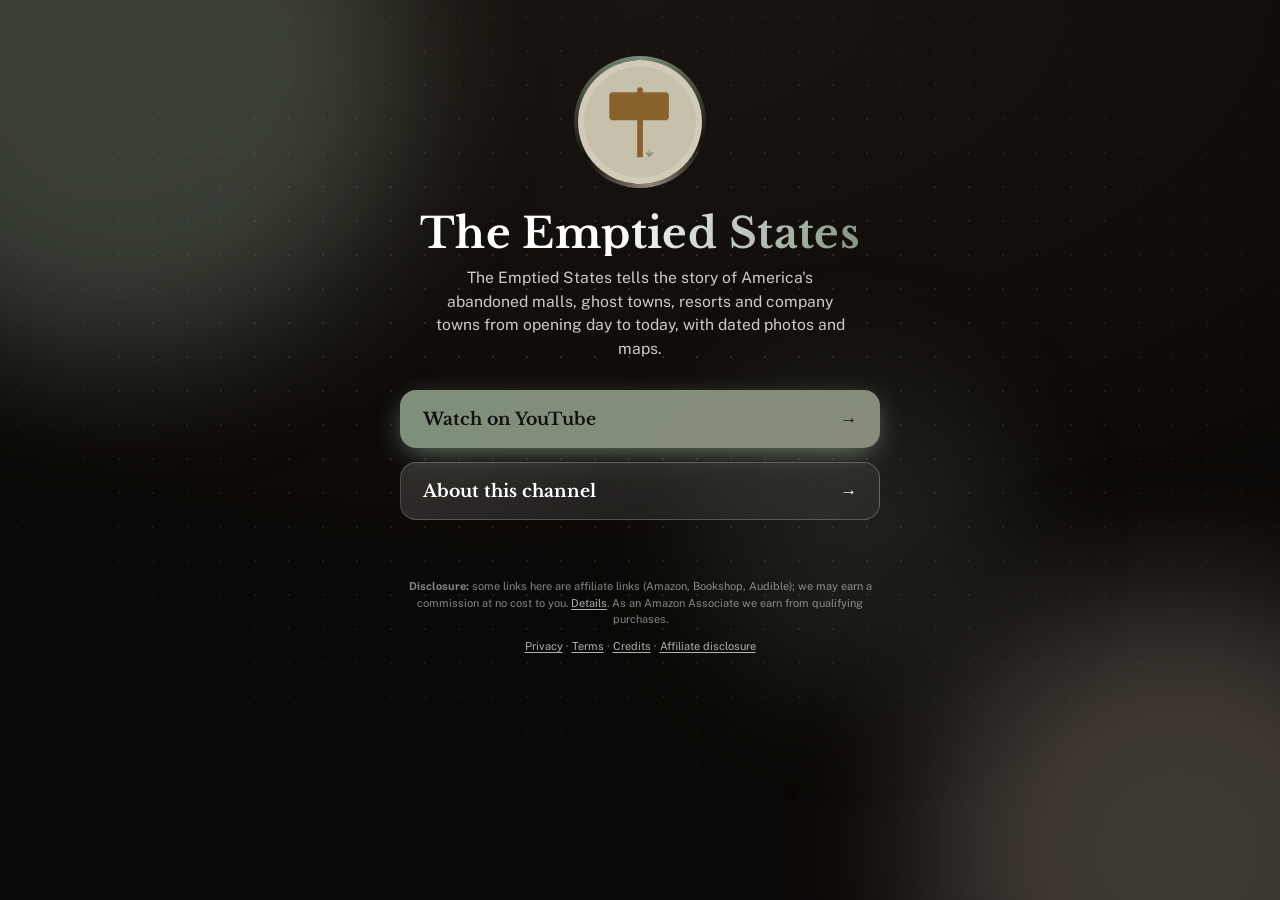
<file: index.html>
<!doctype html>
<html lang="en">
<head>
<meta charset="utf-8">
<meta name="viewport" content="width=device-width, initial-scale=1">
<title>The Emptied States · Links</title>
<meta name="description" content="The Emptied States tells the story of America&#x27;s abandoned malls, ghost towns, resorts and company towns from opening day to today, with dated photos and maps.">
<link rel="canonical" href="https://theemptiedstates.visionmediachannels.com/">
<meta property="og:site_name" content="The Emptied States">
<meta property="og:type" content="website">
<meta property="og:title" content="The Emptied States">
<meta property="og:description" content="The Emptied States tells the story of America&#x27;s abandoned malls, ghost towns, resorts and company towns from opening day to today, with dated photos and maps.">
<meta property="og:url" content="https://theemptiedstates.visionmediachannels.com/">
<meta property="og:image" content="https://theemptiedstates.visionmediachannels.com/images/site-header.png">
<meta name="twitter:card" content="summary_large_image">
<link rel="icon" type="image/png" sizes="32x32" href="https://theemptiedstates.visionmediachannels.com/favicon-32.png">
<link rel="preconnect" href="https://fonts.googleapis.com"><link rel="preconnect" href="https://fonts.gstatic.com" crossorigin>
<link rel="stylesheet" href="https://fonts.googleapis.com/css2?family=Libre+Baskerville:wght@400;700&amp;family=Public+Sans:wght@400;700&amp;display=swap">
<style>
:root{--bg:#19140f;--bg2:#0b0907;--glow:#7E8F7C;--glow2:#94877c;--head:'Libre Baskerville',Georgia,serif;--body:'Public Sans',system-ui,sans-serif}
*{box-sizing:border-box}html{-webkit-text-size-adjust:100%}
body{margin:0;min-height:100vh;color:#fff;font:17px/1.5 var(--body);background:radial-gradient(120% 90% at 50% 0%,var(--bg) 0%,var(--bg2) 70%);overflow-x:hidden;position:relative}
.orb{position:fixed;border-radius:50%;filter:blur(70px);opacity:.38;pointer-events:none;z-index:0;will-change:transform}
.o1{width:46vmax;height:46vmax;background:var(--glow);top:-18vmax;left:-14vmax;animation:d1 22s ease-in-out infinite alternate}
.o2{width:40vmax;height:40vmax;background:var(--glow2);bottom:-16vmax;right:-12vmax;animation:d2 26s ease-in-out infinite alternate}
.o3{width:24vmax;height:24vmax;background:var(--glow);opacity:.18;top:42%;left:55%;animation:d3 30s ease-in-out infinite alternate}
@keyframes d1{to{transform:translate(18vmax,12vmax) scale(1.2)}}
@keyframes d2{to{transform:translate(-16vmax,-10vmax) scale(1.15)}}
@keyframes d3{to{transform:translate(-30vmax,8vmax) scale(.8)}}
.dots{position:fixed;inset:0;z-index:0;pointer-events:none;background-image:radial-gradient(rgba(255,255,255,.14) 1px,transparent 1.5px);background-size:34px 34px;mask-image:radial-gradient(70% 60% at 50% 40%,#000,transparent);animation:drift 40s linear infinite}
@keyframes drift{to{background-position:34px 68px}}
main{position:relative;z-index:1;max-width:520px;margin:0 auto;padding:56px 20px 28px;text-align:center}
.ring{width:132px;height:132px;margin:0 auto 22px;border-radius:50%;padding:4px;position:relative;
  background:conic-gradient(from 0deg,var(--glow),transparent 30%,var(--glow2),transparent 65%,var(--glow));animation:spin 7s linear infinite;
  opacity:0;animation:spin 7s linear infinite,pop .9s .1s cubic-bezier(.2,.9,.3,1.3) forwards}
.ring::after{content:"";position:absolute;inset:-14px;border-radius:50%;border:2px solid var(--glow);opacity:.0;animation:pulse 3.2s 1s ease-out infinite}
.ring img,.ring .ph{width:100%;height:100%;border-radius:50%;display:block;object-fit:cover;background:var(--bg2);animation:unspin 7s linear infinite}
.ring .ph{display:grid;place-items:center;font:700 44px var(--head)}
@keyframes spin{to{transform:rotate(360deg)}}@keyframes unspin{to{transform:rotate(-360deg)}}
@keyframes pulse{0%{transform:scale(.85);opacity:.55}100%{transform:scale(1.25);opacity:0}}
@keyframes pop{from{opacity:0;transform:scale(.6) rotate(0)}to{opacity:1}}
h1{font:700 clamp(30px,8vw,42px)/1.1 var(--head);margin:0 0 10px;letter-spacing:.01em;
  background:linear-gradient(100deg,#fff 20%,var(--glow) 45%,#fff 70%);background-size:220% 100%;-webkit-background-clip:text;background-clip:text;color:transparent;
  animation:shine 6s 1s ease-in-out infinite,up .8s .25s both}
@keyframes shine{0%,100%{background-position:100% 0}50%{background-position:0 0}}
.tag{margin:0 auto 30px;max-width:420px;color:rgba(255,255,255,.78);font-size:.98rem;animation:up .8s .4s both}
@keyframes up{from{opacity:0;transform:translateY(18px)}to{opacity:1;transform:none}}
.btns{display:grid;gap:14px}
.btn{position:relative;display:flex;align-items:center;justify-content:space-between;gap:12px;padding:17px 22px;border-radius:16px;color:#fff;text-decoration:none;
  font:700 1.08rem var(--head);background:linear-gradient(135deg,rgba(255,255,255,.14),rgba(255,255,255,.05));border:1px solid rgba(255,255,255,.22);
  backdrop-filter:blur(8px);-webkit-backdrop-filter:blur(8px);overflow:hidden;opacity:0;animation:up .7s calc(.55s + var(--i)*.12s) both;
  transition:transform .25s cubic-bezier(.2,.8,.3,1.2),border-color .25s,box-shadow .25s}
.btn:first-child{background:linear-gradient(135deg,var(--glow),color-mix(in srgb,var(--glow) 55%,var(--glow2)));border-color:transparent;color:#111;box-shadow:0 8px 30px -8px var(--glow)}
.btn::before{content:"";position:absolute;top:0;left:-70%;width:45%;height:100%;background:linear-gradient(100deg,transparent,rgba(255,255,255,.4),transparent);transform:skewX(-20deg);transition:left .7s}
.btn:hover,.btn:focus-visible{transform:translateY(-4px) scale(1.02);border-color:var(--glow);box-shadow:0 14px 34px -10px var(--glow);outline:none}
.btn:hover::before{left:130%}.btn i{font-style:normal;transition:transform .25s}.btn:hover i{transform:translateX(6px)}
.btn:active{transform:scale(.98)}
.btn:first-child::after{content:"";position:absolute;inset:0;border-radius:16px;box-shadow:0 0 0 0 var(--glow);animation:ping 2.6s 2s ease-out infinite}
@keyframes ping{0%{box-shadow:0 0 0 0 color-mix(in srgb,var(--glow) 60%,transparent)}70%,100%{box-shadow:0 0 0 16px transparent}}
footer{position:relative;z-index:1;max-width:520px;margin:0 auto;padding:30px 20px 36px;text-align:center;font-size:11px;line-height:1.5;color:rgba(255,255,255,.5);animation:up 1s 1.4s both}
footer p{margin:0 0 10px}footer a{color:rgba(255,255,255,.68);text-decoration:underline;text-underline-offset:2px}footer a:hover{color:#fff}
@media (prefers-reduced-motion:reduce){*,*::before,*::after{animation:none!important;transition:none!important}.btn,h1,.tag,.ring,footer{opacity:1!important}}
</style>
</head>
<body>
<div class="orb o1"></div><div class="orb o2"></div><div class="orb o3"></div><div class="dots"></div>
<main>
<div class="ring"><img src="/images/avatar.png" alt="The Emptied States logo" width="360" height="360"></div>
<h1>The Emptied States</h1>
<p class="tag">The Emptied States tells the story of America&#x27;s abandoned malls, ghost towns, resorts and company towns from opening day to today, with dated photos and maps.</p>
<nav class="btns" aria-label="Links"><a class="btn" style="--i:0" href="https://www.youtube.com/@theemptiedstates"><span>Watch on YouTube</span><i aria-hidden="true">→</i></a><a class="btn" style="--i:1" href="https://theemptiedstates.visionmediachannels.com/about/"><span>About this channel</span><i aria-hidden="true">→</i></a></nav>
</main>
<footer>
<p><strong>Disclosure:</strong> some links here are affiliate links (Amazon, Bookshop, Audible); we may earn a commission at no cost to you. <a href="https://theemptiedstates.visionmediachannels.com/affiliate-disclosure/">Details</a>. As an Amazon Associate we earn from qualifying purchases.</p>
<p><a href="https://theemptiedstates.visionmediachannels.com/privacy/">Privacy</a> · <a href="https://theemptiedstates.visionmediachannels.com/terms/">Terms</a> · <a href="https://theemptiedstates.visionmediachannels.com/credits/">Credits</a> · <a href="https://theemptiedstates.visionmediachannels.com/affiliate-disclosure/">Affiliate disclosure</a></p>
</footer>
</body>
</html>
</file>
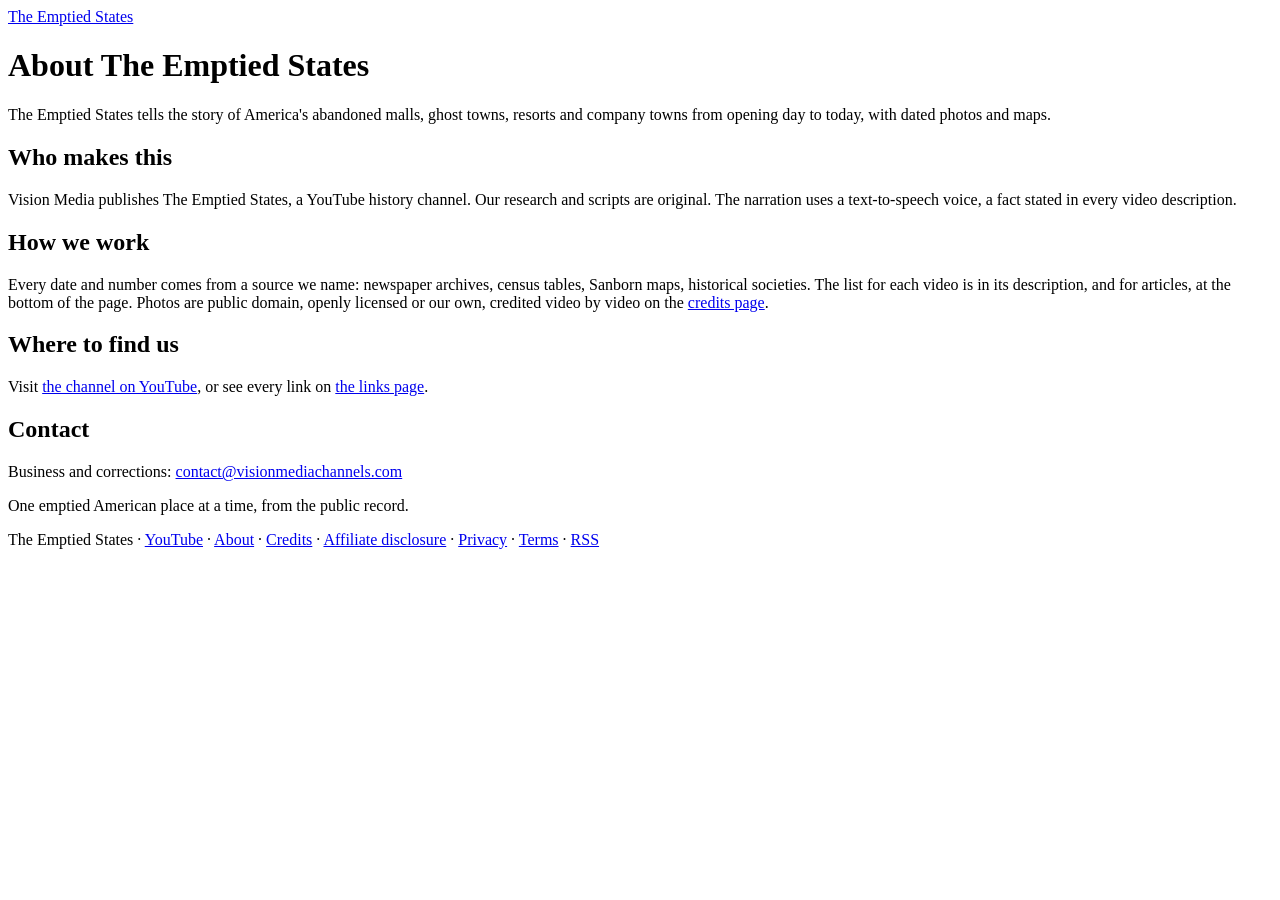
<file: about/index.html>
<!doctype html>
<html lang="en">
<head>
<meta charset="utf-8">
<meta name="viewport" content="width=device-width, initial-scale=1">
<title>About · The Emptied States</title>
<meta name="description" content="About The Emptied States: who makes it, how the videos are made, and how to reach us.">
<link rel="canonical" href="https://theemptiedstates.visionmediachannels.com/about/">
<meta property="og:site_name" content="The Emptied States">
<meta property="og:type" content="website">
<meta property="og:title" content="About · The Emptied States">
<meta property="og:description" content="About The Emptied States: who makes it, how the videos are made, and how to reach us.">
<meta property="og:url" content="https://theemptiedstates.visionmediachannels.com/about/">
<meta property="og:image" content="https://theemptiedstates.visionmediachannels.com/images/site-header.png">
<meta name="twitter:card" content="summary_large_image">
<link rel="alternate" type="application/rss+xml" title="The Emptied States" href="https://theemptiedstates.visionmediachannels.com/feed.xml">
<link rel="icon" type="image/png" sizes="32x32" href="https://theemptiedstates.visionmediachannels.com/favicon-32.png">
<link rel="icon" type="image/png" sizes="512x512" href="https://theemptiedstates.visionmediachannels.com/favicon-512.png">
<link rel="preconnect" href="https://fonts.googleapis.com">
<link rel="preconnect" href="https://fonts.gstatic.com" crossorigin>
<link rel="stylesheet" href="https://fonts.googleapis.com/css2?family=Libre+Baskerville:wght@400;700&amp;family=Public+Sans:wght@400;700&amp;display=swap">
<link rel="stylesheet" href="https://theemptiedstates.visionmediachannels.com/style.css">

</head>
<body>
<header class="site"><a href="https://theemptiedstates.visionmediachannels.com/">The Emptied States</a></header>
<main>
<h1>About The Emptied States</h1><p class="lede">The Emptied States tells the story of America&#x27;s abandoned malls, ghost towns, resorts and company towns from opening day to today, with dated photos and maps.</p><h2>Who makes this</h2><p>Vision Media publishes The Emptied States, a YouTube history channel. Our research and scripts are original. The narration uses a text-to-speech voice, a fact stated in every video description.</p><h2>How we work</h2><p>Every date and number comes from a source we name: newspaper archives, census tables, Sanborn maps, historical societies. The list for each video is in its description, and for articles, at the bottom of the page. Photos are public domain, openly licensed or our own, credited video by video on the <a href="https://theemptiedstates.visionmediachannels.com/credits/">credits page</a>.</p><h2>Where to find us</h2><p>Visit <a href="https://www.youtube.com/@theemptiedstates">the channel on YouTube</a>, or see every link on <a href="https://theemptiedstates.visionmediachannels.com/go/">the links page</a>.</p><h2>Contact</h2><p>Business and corrections: <a href="mailto:contact@visionmediachannels.com">contact@visionmediachannels.com</a></p>
</main>
<footer><p>One emptied American place at a time, from the public record.</p><p>The Emptied States · <a href="https://www.youtube.com/@theemptiedstates">YouTube</a> · <a href="https://theemptiedstates.visionmediachannels.com/about/">About</a> · <a href="https://theemptiedstates.visionmediachannels.com/credits/">Credits</a> · <a href="https://theemptiedstates.visionmediachannels.com/affiliate-disclosure/">Affiliate disclosure</a> · <a href="https://theemptiedstates.visionmediachannels.com/privacy/">Privacy</a> · <a href="https://theemptiedstates.visionmediachannels.com/terms/">Terms</a> · <a href="https://theemptiedstates.visionmediachannels.com/feed.xml">RSS</a></p></footer>
</body>
</html>
</file>
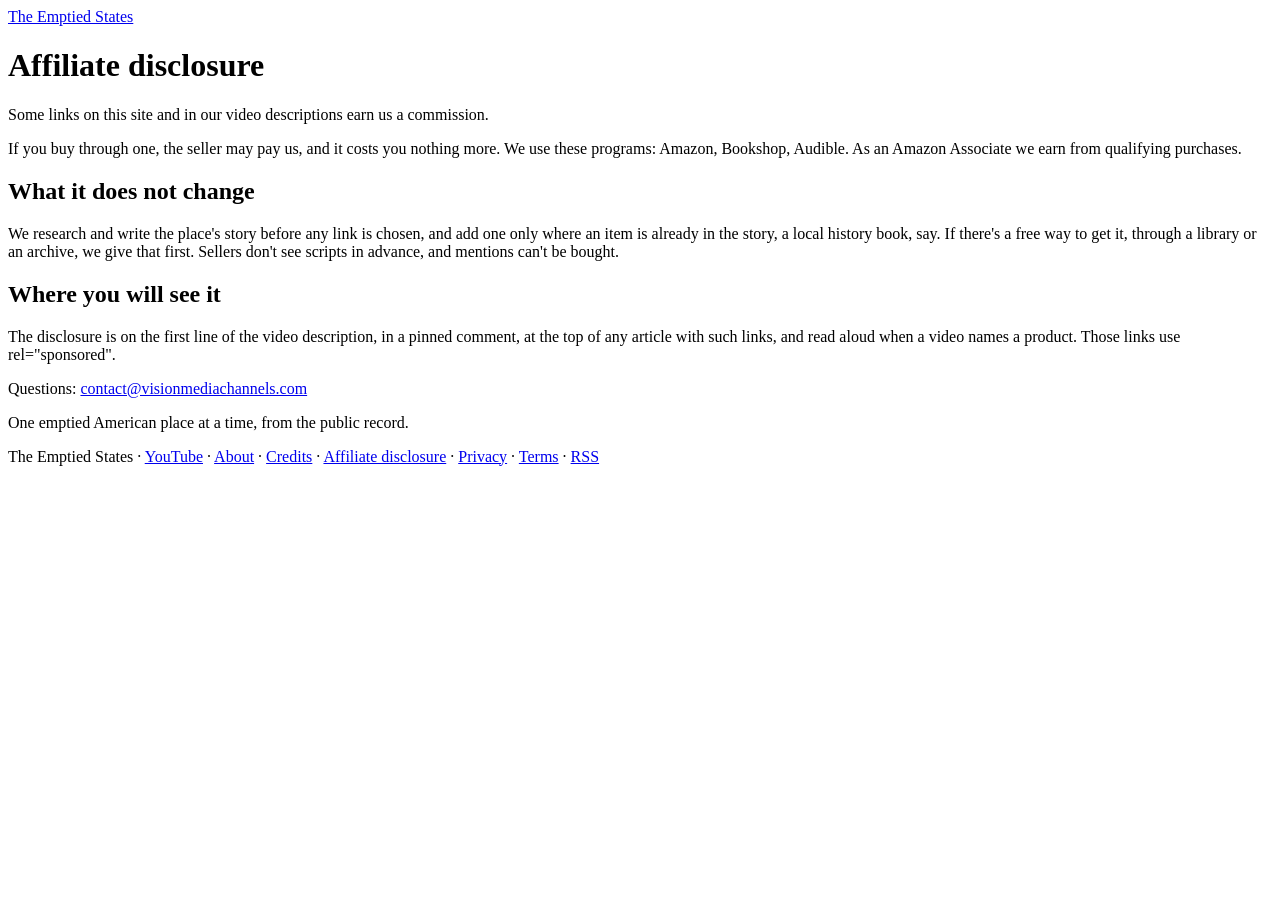
<file: affiliate-disclosure/index.html>
<!doctype html>
<html lang="en">
<head>
<meta charset="utf-8">
<meta name="viewport" content="width=device-width, initial-scale=1">
<title>Affiliate disclosure · The Emptied States</title>
<meta name="description" content="How The Emptied States earns from affiliate links and what that means for what we recommend.">
<link rel="canonical" href="https://theemptiedstates.visionmediachannels.com/affiliate-disclosure/">
<meta property="og:site_name" content="The Emptied States">
<meta property="og:type" content="website">
<meta property="og:title" content="Affiliate disclosure · The Emptied States">
<meta property="og:description" content="How The Emptied States earns from affiliate links and what that means for what we recommend.">
<meta property="og:url" content="https://theemptiedstates.visionmediachannels.com/affiliate-disclosure/">
<meta property="og:image" content="https://theemptiedstates.visionmediachannels.com/images/site-header.png">
<meta name="twitter:card" content="summary_large_image">
<link rel="alternate" type="application/rss+xml" title="The Emptied States" href="https://theemptiedstates.visionmediachannels.com/feed.xml">
<link rel="icon" type="image/png" sizes="32x32" href="https://theemptiedstates.visionmediachannels.com/favicon-32.png">
<link rel="icon" type="image/png" sizes="512x512" href="https://theemptiedstates.visionmediachannels.com/favicon-512.png">
<link rel="preconnect" href="https://fonts.googleapis.com">
<link rel="preconnect" href="https://fonts.gstatic.com" crossorigin>
<link rel="stylesheet" href="https://fonts.googleapis.com/css2?family=Libre+Baskerville:wght@400;700&amp;family=Public+Sans:wght@400;700&amp;display=swap">
<link rel="stylesheet" href="https://theemptiedstates.visionmediachannels.com/style.css">

</head>
<body>
<header class="site"><a href="https://theemptiedstates.visionmediachannels.com/">The Emptied States</a></header>
<main>
<h1>Affiliate disclosure</h1><p class="lede">Some links on this site and in our video descriptions earn us a commission.</p><p>If you buy through one, the seller may pay us, and it costs you nothing more. We use these programs: Amazon, Bookshop, Audible. As an Amazon Associate we earn from qualifying purchases.</p><h2>What it does not change</h2><p>We research and write the place's story before any link is chosen, and add one only where an item is already in the story, a local history book, say. If there's a free way to get it, through a library or an archive, we give that first. Sellers don't see scripts in advance, and mentions can't be bought.</p><h2>Where you will see it</h2><p>The disclosure is on the first line of the video description, in a pinned comment, at the top of any article with such links, and read aloud when a video names a product. Those links use rel="sponsored".</p><p>Questions: <a href="mailto:contact@visionmediachannels.com">contact@visionmediachannels.com</a></p>
</main>
<footer><p>One emptied American place at a time, from the public record.</p><p>The Emptied States · <a href="https://www.youtube.com/@theemptiedstates">YouTube</a> · <a href="https://theemptiedstates.visionmediachannels.com/about/">About</a> · <a href="https://theemptiedstates.visionmediachannels.com/credits/">Credits</a> · <a href="https://theemptiedstates.visionmediachannels.com/affiliate-disclosure/">Affiliate disclosure</a> · <a href="https://theemptiedstates.visionmediachannels.com/privacy/">Privacy</a> · <a href="https://theemptiedstates.visionmediachannels.com/terms/">Terms</a> · <a href="https://theemptiedstates.visionmediachannels.com/feed.xml">RSS</a></p></footer>
</body>
</html>
</file>
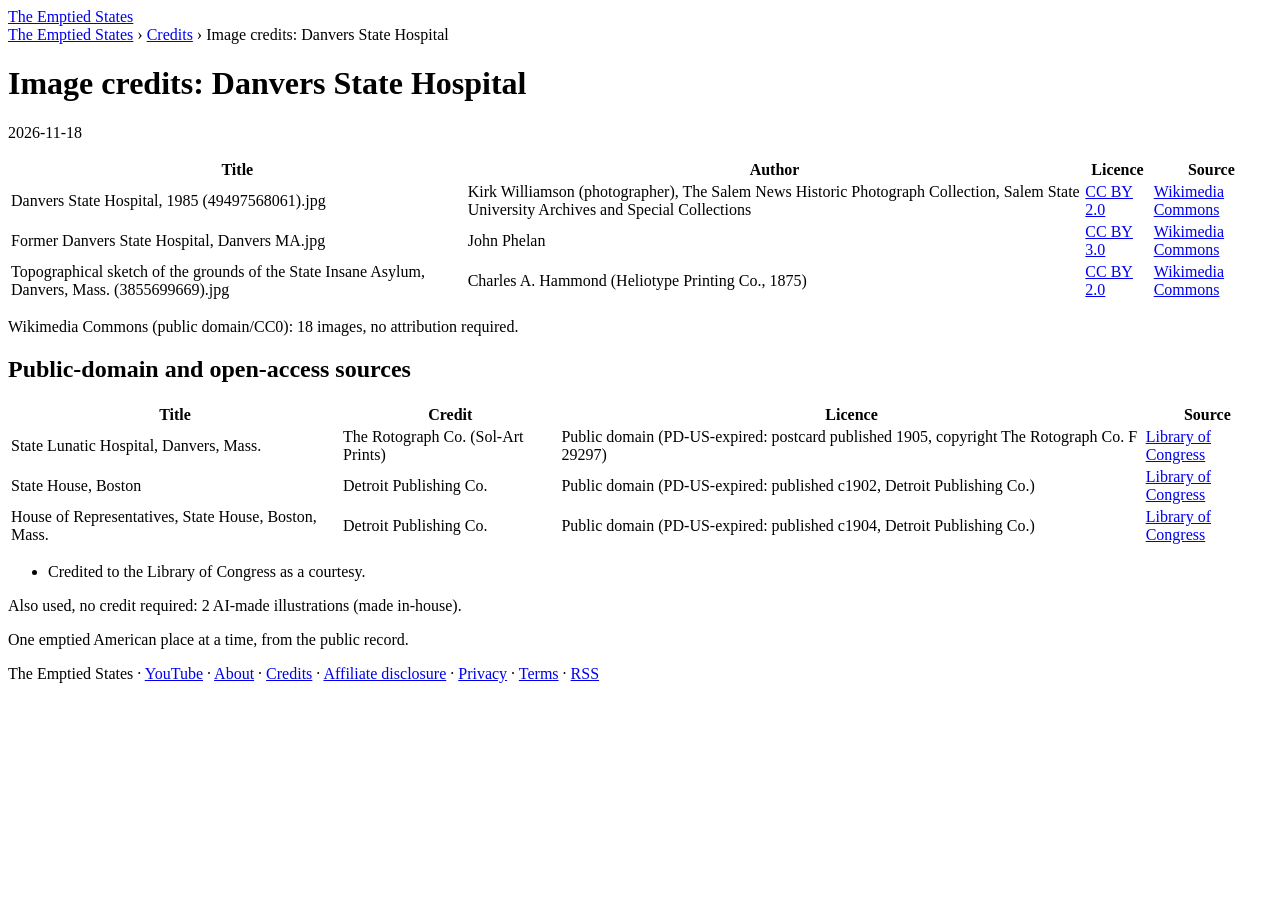
<file: credits-003/index.html>
<!doctype html>
<html lang="en">
<head>
<meta charset="utf-8">
<meta name="viewport" content="width=device-width, initial-scale=1">
<title>Image credits: Danvers State Hospital · The Emptied States</title>
<meta name="description" content="Image and footage credits for one The Emptied States video.">
<meta name="robots" content="noindex">
<link rel="canonical" href="https://theemptiedstates.visionmediachannels.com/credits-003/">
<meta property="og:site_name" content="The Emptied States">
<meta property="og:type" content="website">
<meta property="og:title" content="Image credits: Danvers State Hospital · The Emptied States">
<meta property="og:description" content="Image and footage credits for one The Emptied States video.">
<meta property="og:url" content="https://theemptiedstates.visionmediachannels.com/credits-003/">
<meta property="og:image" content="https://theemptiedstates.visionmediachannels.com/images/site-header.png">
<meta name="twitter:card" content="summary_large_image">
<link rel="alternate" type="application/rss+xml" title="The Emptied States" href="https://theemptiedstates.visionmediachannels.com/feed.xml">
<link rel="icon" type="image/png" sizes="32x32" href="https://theemptiedstates.visionmediachannels.com/favicon-32.png">
<link rel="icon" type="image/png" sizes="512x512" href="https://theemptiedstates.visionmediachannels.com/favicon-512.png">
<link rel="preconnect" href="https://fonts.googleapis.com">
<link rel="preconnect" href="https://fonts.gstatic.com" crossorigin>
<link rel="stylesheet" href="https://fonts.googleapis.com/css2?family=Libre+Baskerville:wght@400;700&amp;family=Public+Sans:wght@400;700&amp;display=swap">
<link rel="stylesheet" href="https://theemptiedstates.visionmediachannels.com/style.css">

</head>
<body>
<header class="site"><a href="https://theemptiedstates.visionmediachannels.com/">The Emptied States</a></header>
<main>
<nav class="crumbs" aria-label="Breadcrumb"><a href="https://theemptiedstates.visionmediachannels.com/">The Emptied States</a> › <a href="https://theemptiedstates.visionmediachannels.com/credits/">Credits</a> › Image credits: Danvers State Hospital</nav><h1>Image credits: Danvers State Hospital</h1><p class="meta"><time datetime="2026-11-18">2026-11-18</time></p><table><thead><tr><th>Title</th><th>Author</th><th>Licence</th><th>Source</th></tr></thead><tbody><tr><td>Danvers State Hospital, 1985 (49497568061).jpg</td><td>Kirk Williamson (photographer), The Salem News Historic Photograph Collection, Salem State University Archives and Special Collections</td><td><a href="https://creativecommons.org/licenses/by/2.0/" rel=noopener target=_blank>CC BY 2.0</a></td><td><a href="https://commons.wikimedia.org/wiki/File:Danvers_State_Hospital,_1985_%2849497568061%29.jpg" rel=noopener target=_blank>Wikimedia Commons</a></td></tr><tr><td>Former Danvers State Hospital, Danvers MA.jpg</td><td>John Phelan</td><td><a href="https://creativecommons.org/licenses/by/3.0/" rel=noopener target=_blank>CC BY 3.0</a></td><td><a href="https://commons.wikimedia.org/wiki/File:Former_Danvers_State_Hospital,_Danvers_MA.jpg" rel=noopener target=_blank>Wikimedia Commons</a></td></tr><tr><td>Topographical sketch of the grounds of the State Insane Asylum, Danvers, Mass. (3855699669).jpg</td><td>Charles A. Hammond (Heliotype Printing Co., 1875)</td><td><a href="https://creativecommons.org/licenses/by/2.0/" rel=noopener target=_blank>CC BY 2.0</a></td><td><a href="https://commons.wikimedia.org/wiki/File:Topographical_sketch_of_the_grounds_of_the_State_Insane_Asylum,_Danvers,_Mass._%283855699669%29.jpg" rel=noopener target=_blank>Wikimedia Commons</a></td></tr></tbody></table>
<p>Wikimedia Commons (public domain/CC0): 18 images, no attribution required.</p>
<h2 id="public-domain-and-open-access-sources">Public-domain and open-access sources</h2>
<table><thead><tr><th>Title</th><th>Credit</th><th>Licence</th><th>Source</th></tr></thead><tbody><tr><td>State Lunatic Hospital, Danvers, Mass.</td><td>The Rotograph Co. (Sol-Art Prints)</td><td>Public domain (PD-US-expired: postcard published 1905, copyright The Rotograph Co. F 29297)</td><td><a href="https://www.loc.gov/item/2025667644/" rel=noopener target=_blank>Library of Congress</a></td></tr><tr><td>State House, Boston</td><td>Detroit Publishing Co.</td><td>Public domain (PD-US-expired: published c1902, Detroit Publishing Co.)</td><td><a href="https://www.loc.gov/item/2016802611/" rel=noopener target=_blank>Library of Congress</a></td></tr><tr><td>House of Representatives, State House, Boston, Mass.</td><td>Detroit Publishing Co.</td><td>Public domain (PD-US-expired: published c1904, Detroit Publishing Co.)</td><td><a href="https://www.loc.gov/item/2016799668/" rel=noopener target=_blank>Library of Congress</a></td></tr></tbody></table>
<ul><li>Credited to the Library of Congress as a courtesy.</li></ul>
<p>Also used, no credit required: 2 AI-made illustrations (made in-house).</p>
</main>
<footer><p>One emptied American place at a time, from the public record.</p><p>The Emptied States · <a href="https://www.youtube.com/@theemptiedstates">YouTube</a> · <a href="https://theemptiedstates.visionmediachannels.com/about/">About</a> · <a href="https://theemptiedstates.visionmediachannels.com/credits/">Credits</a> · <a href="https://theemptiedstates.visionmediachannels.com/affiliate-disclosure/">Affiliate disclosure</a> · <a href="https://theemptiedstates.visionmediachannels.com/privacy/">Privacy</a> · <a href="https://theemptiedstates.visionmediachannels.com/terms/">Terms</a> · <a href="https://theemptiedstates.visionmediachannels.com/feed.xml">RSS</a></p></footer>
</body>
</html>
</file>
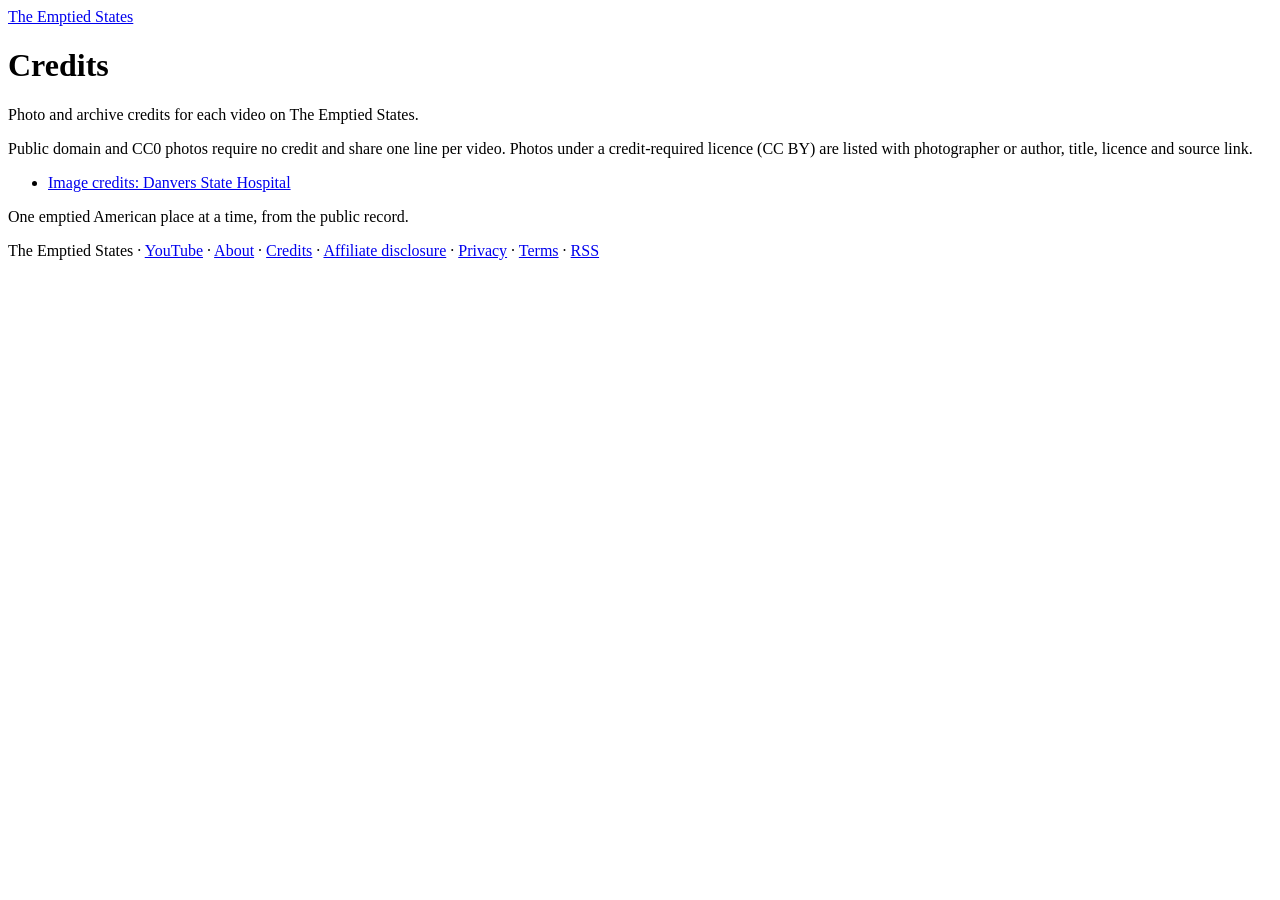
<file: credits/index.html>
<!doctype html>
<html lang="en">
<head>
<meta charset="utf-8">
<meta name="viewport" content="width=device-width, initial-scale=1">
<title>Credits · The Emptied States</title>
<meta name="description" content="Image and source credits for The Emptied States videos.">
<link rel="canonical" href="https://theemptiedstates.visionmediachannels.com/credits/">
<meta property="og:site_name" content="The Emptied States">
<meta property="og:type" content="website">
<meta property="og:title" content="Credits · The Emptied States">
<meta property="og:description" content="Image and source credits for The Emptied States videos.">
<meta property="og:url" content="https://theemptiedstates.visionmediachannels.com/credits/">
<meta property="og:image" content="https://theemptiedstates.visionmediachannels.com/images/site-header.png">
<meta name="twitter:card" content="summary_large_image">
<link rel="alternate" type="application/rss+xml" title="The Emptied States" href="https://theemptiedstates.visionmediachannels.com/feed.xml">
<link rel="icon" type="image/png" sizes="32x32" href="https://theemptiedstates.visionmediachannels.com/favicon-32.png">
<link rel="icon" type="image/png" sizes="512x512" href="https://theemptiedstates.visionmediachannels.com/favicon-512.png">
<link rel="preconnect" href="https://fonts.googleapis.com">
<link rel="preconnect" href="https://fonts.gstatic.com" crossorigin>
<link rel="stylesheet" href="https://fonts.googleapis.com/css2?family=Libre+Baskerville:wght@400;700&amp;family=Public+Sans:wght@400;700&amp;display=swap">
<link rel="stylesheet" href="https://theemptiedstates.visionmediachannels.com/style.css">

</head>
<body>
<header class="site"><a href="https://theemptiedstates.visionmediachannels.com/">The Emptied States</a></header>
<main>
<h1>Credits</h1><p class="lede">Photo and archive credits for each video on The Emptied States.</p><p>Public domain and CC0 photos require no credit and share one line per video. Photos under a credit-required licence (CC BY) are listed with photographer or author, title, licence and source link.</p><ul class="posts"><li><a href="https://theemptiedstates.visionmediachannels.com/credits-003/">Image credits: Danvers State Hospital</a></li></ul>
</main>
<footer><p>One emptied American place at a time, from the public record.</p><p>The Emptied States · <a href="https://www.youtube.com/@theemptiedstates">YouTube</a> · <a href="https://theemptiedstates.visionmediachannels.com/about/">About</a> · <a href="https://theemptiedstates.visionmediachannels.com/credits/">Credits</a> · <a href="https://theemptiedstates.visionmediachannels.com/affiliate-disclosure/">Affiliate disclosure</a> · <a href="https://theemptiedstates.visionmediachannels.com/privacy/">Privacy</a> · <a href="https://theemptiedstates.visionmediachannels.com/terms/">Terms</a> · <a href="https://theemptiedstates.visionmediachannels.com/feed.xml">RSS</a></p></footer>
</body>
</html>
</file>
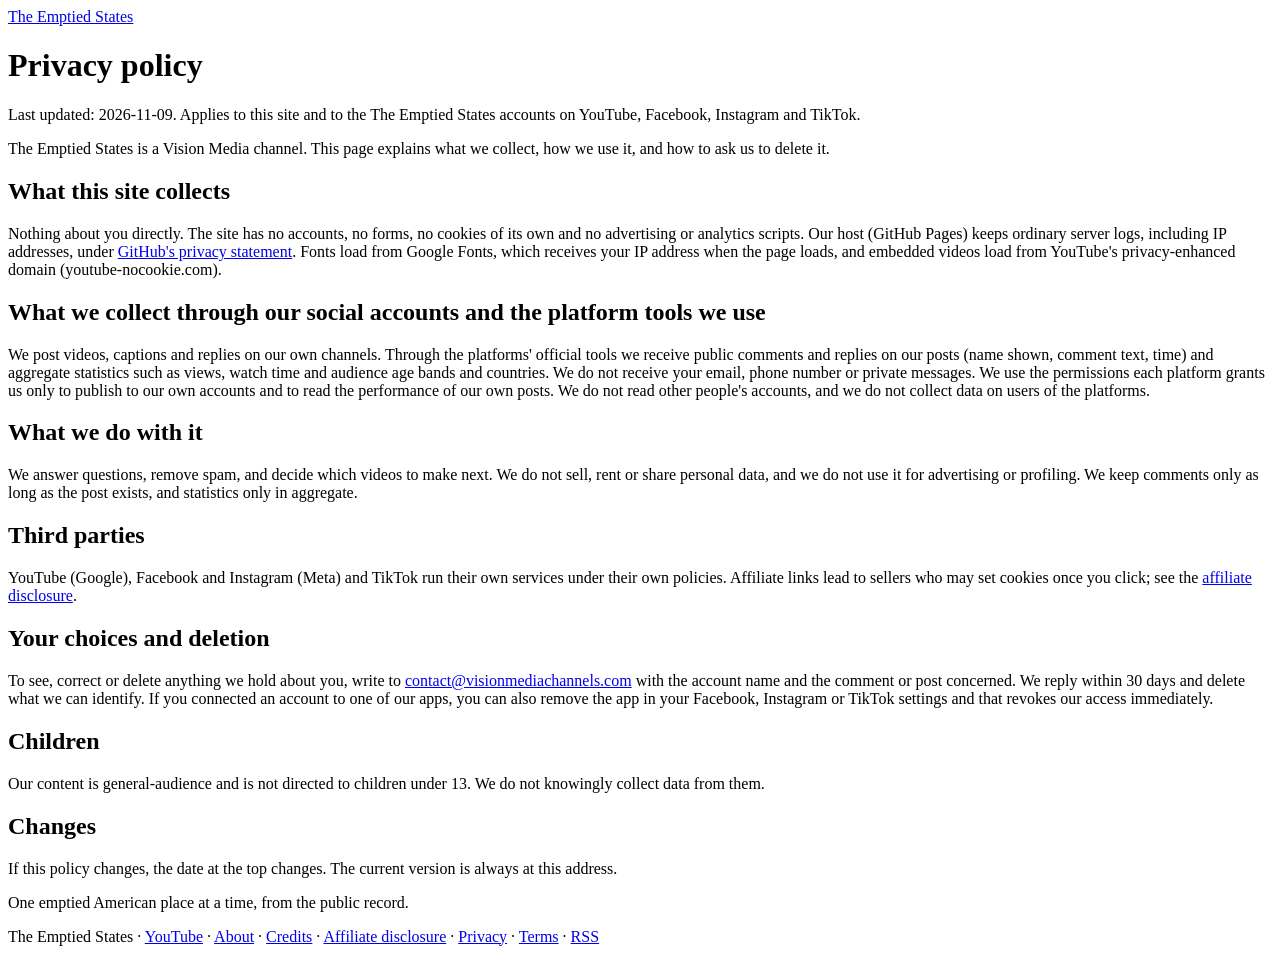
<file: privacy/index.html>
<!doctype html>
<html lang="en">
<head>
<meta charset="utf-8">
<meta name="viewport" content="width=device-width, initial-scale=1">
<title>Privacy policy · The Emptied States</title>
<meta name="description" content="Privacy policy for The Emptied States and its social accounts: what data we collect, why, and how to ask us to delete it.">
<link rel="canonical" href="https://theemptiedstates.visionmediachannels.com/privacy/">
<meta property="og:site_name" content="The Emptied States">
<meta property="og:type" content="website">
<meta property="og:title" content="Privacy policy · The Emptied States">
<meta property="og:description" content="Privacy policy for The Emptied States and its social accounts: what data we collect, why, and how to ask us to delete it.">
<meta property="og:url" content="https://theemptiedstates.visionmediachannels.com/privacy/">
<meta property="og:image" content="https://theemptiedstates.visionmediachannels.com/images/site-header.png">
<meta name="twitter:card" content="summary_large_image">
<link rel="alternate" type="application/rss+xml" title="The Emptied States" href="https://theemptiedstates.visionmediachannels.com/feed.xml">
<link rel="icon" type="image/png" sizes="32x32" href="https://theemptiedstates.visionmediachannels.com/favicon-32.png">
<link rel="icon" type="image/png" sizes="512x512" href="https://theemptiedstates.visionmediachannels.com/favicon-512.png">
<link rel="preconnect" href="https://fonts.googleapis.com">
<link rel="preconnect" href="https://fonts.gstatic.com" crossorigin>
<link rel="stylesheet" href="https://fonts.googleapis.com/css2?family=Libre+Baskerville:wght@400;700&amp;family=Public+Sans:wght@400;700&amp;display=swap">
<link rel="stylesheet" href="https://theemptiedstates.visionmediachannels.com/style.css">

</head>
<body>
<header class="site"><a href="https://theemptiedstates.visionmediachannels.com/">The Emptied States</a></header>
<main>
<h1>Privacy policy</h1><p class="meta">Last updated: 2026-11-09. Applies to this site and to the The Emptied States accounts on YouTube, Facebook, Instagram and TikTok.</p><p class="lede">The Emptied States is a Vision Media channel. This page explains what we collect, how we use it, and how to ask us to delete it.</p><h2>What this site collects</h2><p>Nothing about you directly. The site has no accounts, no forms, no cookies of its own and no advertising or analytics scripts. Our host (GitHub Pages) keeps ordinary server logs, including IP addresses, under <a href="https://docs.github.com/en/site-policy/privacy-policies/github-general-privacy-statement">GitHub's privacy statement</a>. Fonts load from Google Fonts, which receives your IP address when the page loads, and embedded videos load from YouTube's privacy-enhanced domain (youtube-nocookie.com).</p><h2>What we collect through our social accounts and the platform tools we use</h2><p>We post videos, captions and replies on our own channels. Through the platforms' official tools we receive public comments and replies on our posts (name shown, comment text, time) and aggregate statistics such as views, watch time and audience age bands and countries. We do not receive your email, phone number or private messages. We use the permissions each platform grants us only to publish to our own accounts and to read the performance of our own posts. We do not read other people's accounts, and we do not collect data on users of the platforms.</p><h2>What we do with it</h2><p>We answer questions, remove spam, and decide which videos to make next. We do not sell, rent or share personal data, and we do not use it for advertising or profiling. We keep comments only as long as the post exists, and statistics only in aggregate.</p><h2>Third parties</h2><p>YouTube (Google), Facebook and Instagram (Meta) and TikTok run their own services under their own policies. Affiliate links lead to sellers who may set cookies once you click; see the <a href="https://theemptiedstates.visionmediachannels.com/affiliate-disclosure/">affiliate disclosure</a>.</p><h2>Your choices and deletion</h2><p>To see, correct or delete anything we hold about you, write to <a href="mailto:contact@visionmediachannels.com">contact@visionmediachannels.com</a> with the account name and the comment or post concerned. We reply within 30 days and delete what we can identify. If you connected an account to one of our apps, you can also remove the app in your Facebook, Instagram or TikTok settings and that revokes our access immediately.</p><h2>Children</h2><p>Our content is general-audience and is not directed to children under 13. We do not knowingly collect data from them.</p><h2>Changes</h2><p>If this policy changes, the date at the top changes. The current version is always at this address.</p>
</main>
<footer><p>One emptied American place at a time, from the public record.</p><p>The Emptied States · <a href="https://www.youtube.com/@theemptiedstates">YouTube</a> · <a href="https://theemptiedstates.visionmediachannels.com/about/">About</a> · <a href="https://theemptiedstates.visionmediachannels.com/credits/">Credits</a> · <a href="https://theemptiedstates.visionmediachannels.com/affiliate-disclosure/">Affiliate disclosure</a> · <a href="https://theemptiedstates.visionmediachannels.com/privacy/">Privacy</a> · <a href="https://theemptiedstates.visionmediachannels.com/terms/">Terms</a> · <a href="https://theemptiedstates.visionmediachannels.com/feed.xml">RSS</a></p></footer>
</body>
</html>
</file>
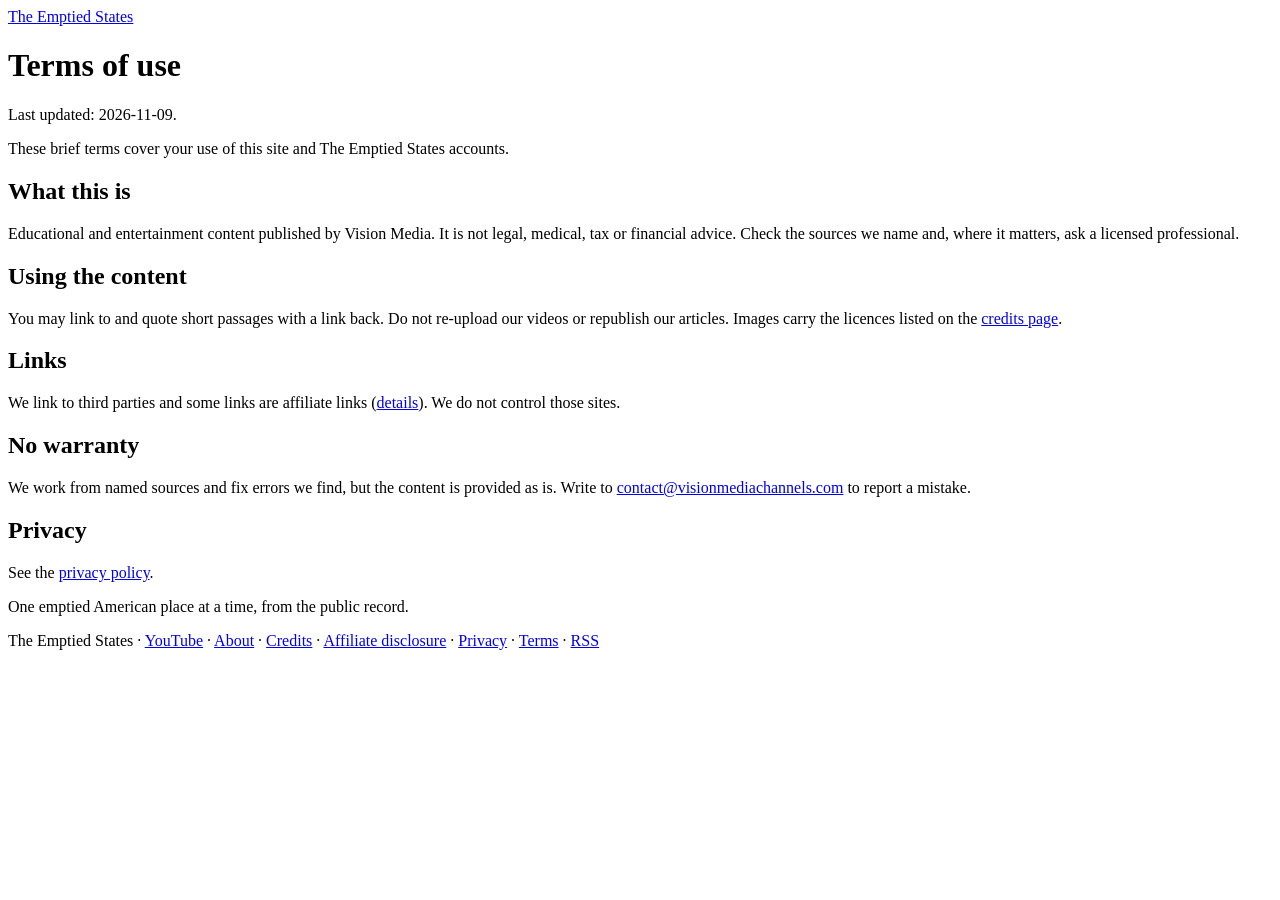
<file: terms/index.html>
<!doctype html>
<html lang="en">
<head>
<meta charset="utf-8">
<meta name="viewport" content="width=device-width, initial-scale=1">
<title>Terms of use · The Emptied States</title>
<meta name="description" content="Terms of use for the The Emptied States site and its social accounts.">
<link rel="canonical" href="https://theemptiedstates.visionmediachannels.com/terms/">
<meta property="og:site_name" content="The Emptied States">
<meta property="og:type" content="website">
<meta property="og:title" content="Terms of use · The Emptied States">
<meta property="og:description" content="Terms of use for the The Emptied States site and its social accounts.">
<meta property="og:url" content="https://theemptiedstates.visionmediachannels.com/terms/">
<meta property="og:image" content="https://theemptiedstates.visionmediachannels.com/images/site-header.png">
<meta name="twitter:card" content="summary_large_image">
<link rel="alternate" type="application/rss+xml" title="The Emptied States" href="https://theemptiedstates.visionmediachannels.com/feed.xml">
<link rel="icon" type="image/png" sizes="32x32" href="https://theemptiedstates.visionmediachannels.com/favicon-32.png">
<link rel="icon" type="image/png" sizes="512x512" href="https://theemptiedstates.visionmediachannels.com/favicon-512.png">
<link rel="preconnect" href="https://fonts.googleapis.com">
<link rel="preconnect" href="https://fonts.gstatic.com" crossorigin>
<link rel="stylesheet" href="https://fonts.googleapis.com/css2?family=Libre+Baskerville:wght@400;700&amp;family=Public+Sans:wght@400;700&amp;display=swap">
<link rel="stylesheet" href="https://theemptiedstates.visionmediachannels.com/style.css">

</head>
<body>
<header class="site"><a href="https://theemptiedstates.visionmediachannels.com/">The Emptied States</a></header>
<main>
<h1>Terms of use</h1><p class="meta">Last updated: 2026-11-09.</p><p class="lede">These brief terms cover your use of this site and The Emptied States accounts.</p><h2>What this is</h2><p>Educational and entertainment content published by Vision Media. It is not legal, medical, tax or financial advice. Check the sources we name and, where it matters, ask a licensed professional.</p><h2>Using the content</h2><p>You may link to and quote short passages with a link back. Do not re-upload our videos or republish our articles. Images carry the licences listed on the <a href="https://theemptiedstates.visionmediachannels.com/credits/">credits page</a>.</p><h2>Links</h2><p>We link to third parties and some links are affiliate links (<a href="https://theemptiedstates.visionmediachannels.com/affiliate-disclosure/">details</a>). We do not control those sites.</p><h2>No warranty</h2><p>We work from named sources and fix errors we find, but the content is provided as is. Write to <a href="mailto:contact@visionmediachannels.com">contact@visionmediachannels.com</a> to report a mistake.</p><h2>Privacy</h2><p>See the <a href="https://theemptiedstates.visionmediachannels.com/privacy/">privacy policy</a>.</p>
</main>
<footer><p>One emptied American place at a time, from the public record.</p><p>The Emptied States · <a href="https://www.youtube.com/@theemptiedstates">YouTube</a> · <a href="https://theemptiedstates.visionmediachannels.com/about/">About</a> · <a href="https://theemptiedstates.visionmediachannels.com/credits/">Credits</a> · <a href="https://theemptiedstates.visionmediachannels.com/affiliate-disclosure/">Affiliate disclosure</a> · <a href="https://theemptiedstates.visionmediachannels.com/privacy/">Privacy</a> · <a href="https://theemptiedstates.visionmediachannels.com/terms/">Terms</a> · <a href="https://theemptiedstates.visionmediachannels.com/feed.xml">RSS</a></p></footer>
</body>
</html>
</file>
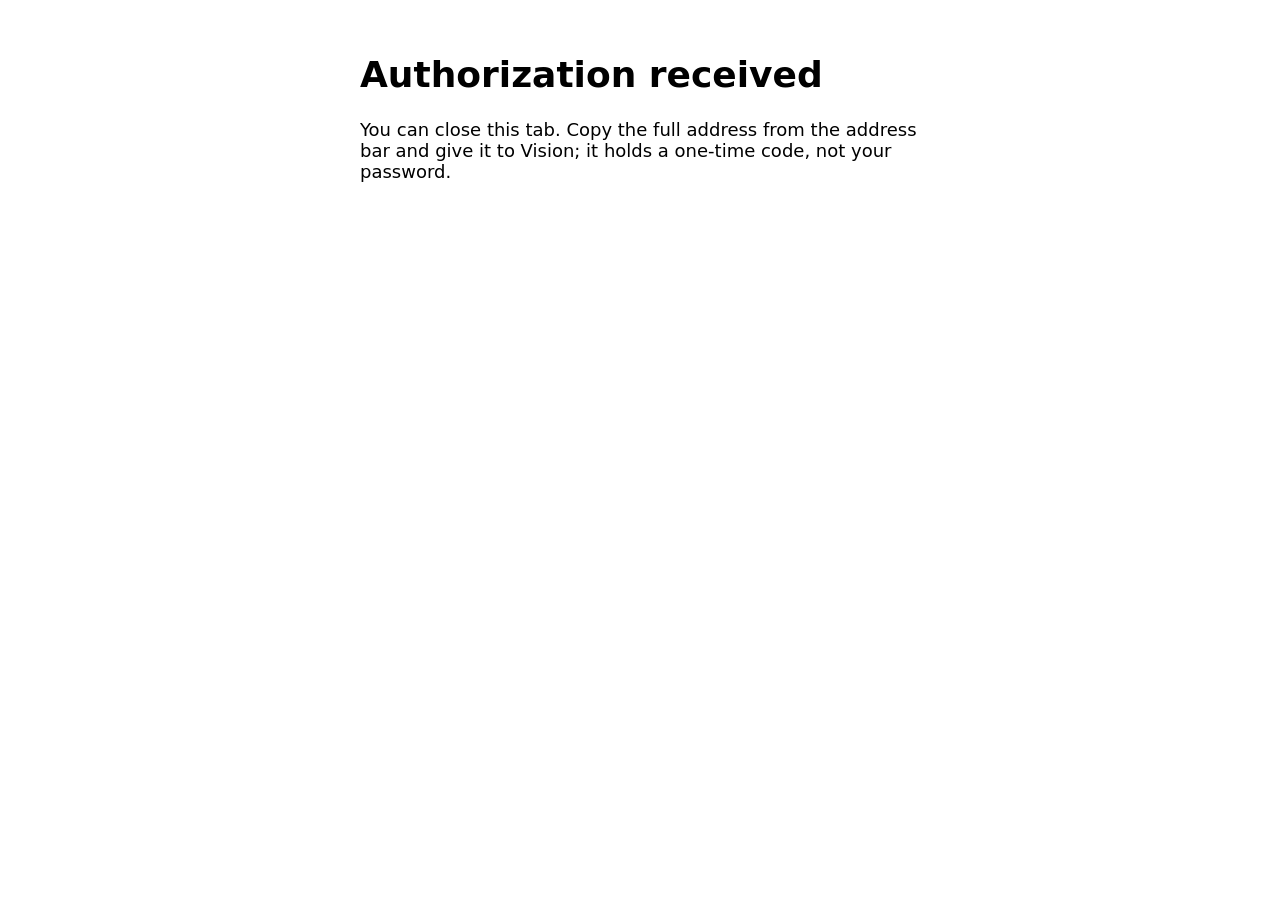
<file: auth/callback/index.html>
<!doctype html><html lang="en"><head><meta charset="utf-8"><meta name="robots" content="noindex"><title>Authorization received</title></head><body style="font:18px system-ui;max-width:560px;margin:3em auto;padding:0 1em"><h1>Authorization received</h1><p>You can close this tab. Copy the full address from the address bar and give it to Vision; it holds a one-time code, not your password.</p></body></html>
</file>
